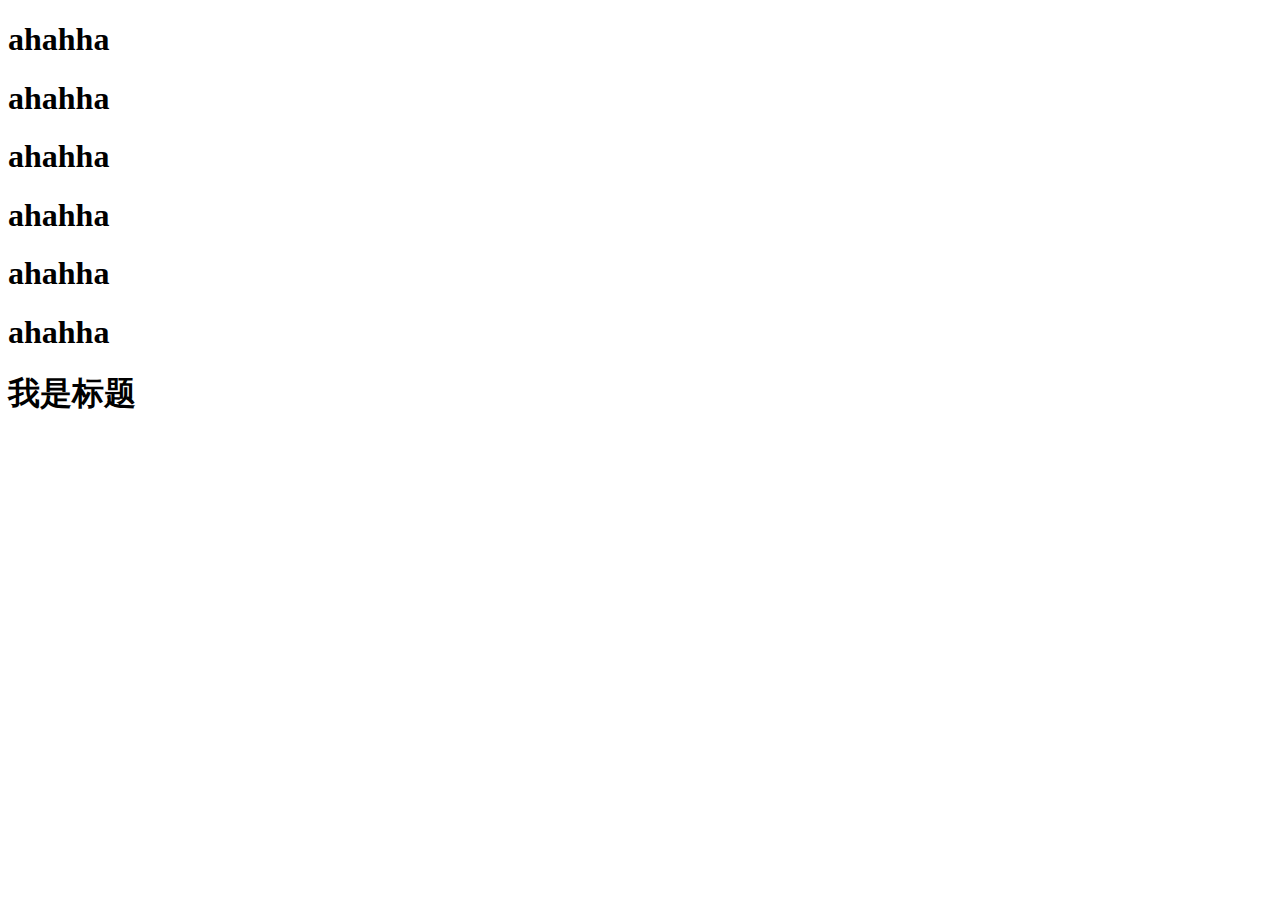
<file: index.html>
<!doctype html>
<html lang="en">
<head>
    <meta charset="UTF-8">
    <meta name="viewport"
          content="width=device-width, user-scalable=no, initial-scale=1.0, maximum-scale=1.0, minimum-scale=1.0">
    <meta http-equiv="X-UA-Compatible" content="ie=edge">
    <title>Document</title>
</head>
<body>
<h1>ahahha</h1>
<h1>ahahha</h1>
<h1>ahahha</h1>
<h1>ahahha</h1>
<h1>ahahha</h1>
<h1>ahahha</h1>
<h1>我是标题</h1>

</body>
</html>
</file>
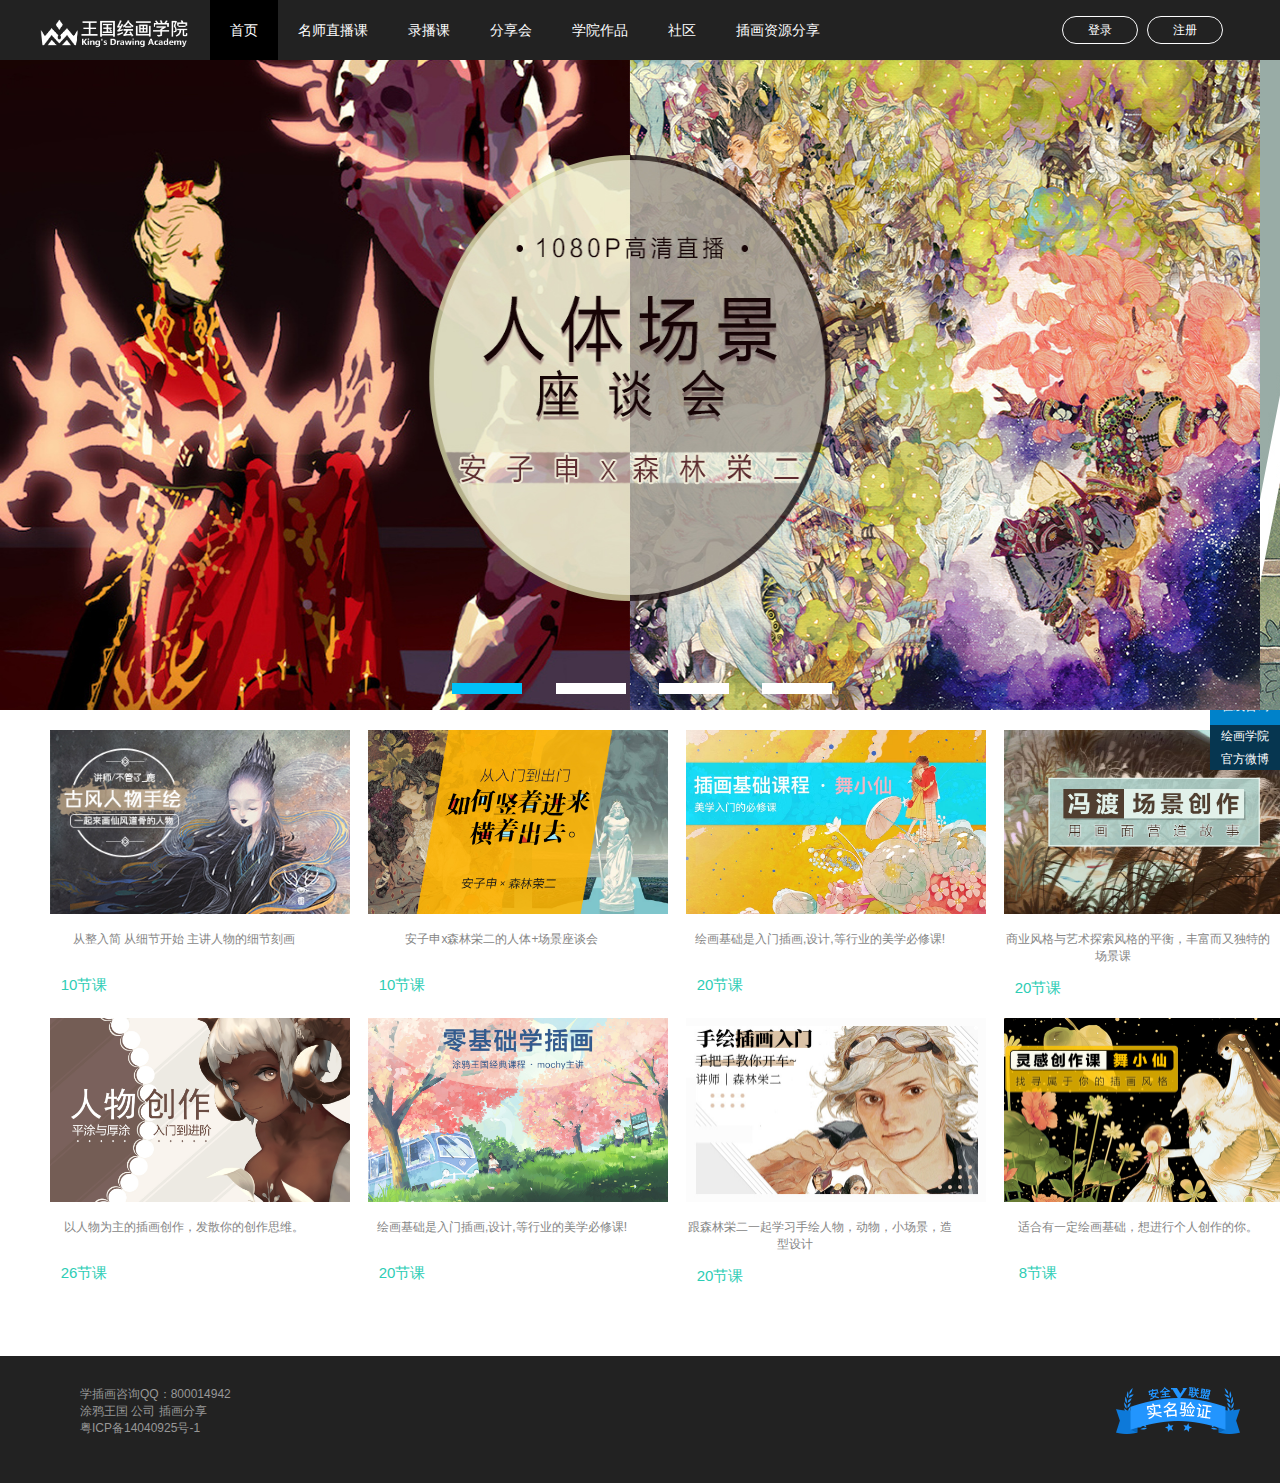
<file: test 1.0/index.html>
<!DOCTYPE html>
<html lang="en">
<head>
    <meta charset="UTF-8">
    <title>Title</title>
    <link rel="stylesheet" href="css/index.css">
    <script src="js/jquery-3.1.1.js"></script>
    <script src="js/index.js"></script>
</head>
<body>
<!--头部-->
<div class="header">
    <div class="h_header">
        <h1><img src="images/logonew.png"></h1>
        <div class="h_menu">
            <ul>
                <li class="current"><a href="">首页</a></li>
                <li><a href="">名师直播课</a></li>
                <li><a href="">录播课</a></li>
                <li><a href="">分享会</a></li>
                <li><a href="">学院作品</a></li>
                <li><a href="">社区</a></li>
                <li><a href="">插画资源分享</a></li>
            </ul>
        </div>
        <div class="h_btn">
            <span><a href="">登录</a></span>
            <span><a href="">注册</a></span>
        </div>
    </div>
</div>
<!--主体-->
<div class="fix">
    <div class="f_t">
        <img src="images/qq.png" alt="">
        <span>在线咨询</span>
    </div>
    <div class="f_b">
        <span>绘画学院</span>
        <span>官方微博</span>
    </div>
</div>
<div class="fix2">
    <img src="images/top.png" alt="">
</div>

<div class="banner" >
    <div class="roll-img">
        <ul>
            <li><img src="images/02.jpg" alt=""></li>
            <li><img src="images/01.jpg" alt=""></li>
            <li><img src="images/03.jpg" alt=""></li>
            <li><img src="images/04.jpg" alt=""></li>
            <li><img src="images/02.jpg" alt=""></li>
            <!--<li><img src="images/05.jpg" alt=""></li>-->
            <!--<li><img src="images/06.jpg" alt=""></li>-->
        </ul>
    </div>
    <div class="roll-cont">
        <span class="active"></span>
        <span></span>
        <span></span>
        <span></span>
    </div>


</div>
<div class="livecourse">
    <div class="content">
        <ul>
            <li>
                <div class="img">
                    <a href="#"><img src="images/001.jpg" alt=""></a>
                </div>
                <div class="container">
                    <br>
                    <p class="user">从整入简 从细节开始 主讲人物的细节刻画</p>
                    <br>
                    <br>
                    <p class="lesson">10节课</p>
                </div>
            </li>
            <li>
                <div class="img">
                    <a href="#"><img src="images/002.jpg" alt=""></a>
                </div>
                <div class="container">
                    <br>
                    <p class="user">安子申x森林栄二的人体+场景座谈会</p>
                    <br>
                    <br>
                    <p class="lesson">10节课</p>
                </div>
            </li>
            <!--<li>-->
                <!--<div class="img">-->
                    <!--<img src="images/003.jpg" alt="">-->
                <!--</div>-->
                <!--<div class="container">-->
                    <!--<p class="user">国内知名插画师李彬带您进入插画世界</p>-->
                    <!--<p class="lesson">8节课</p>-->
                <!--</div>-->
            <!--</li>-->
            <li>
                <div class="img">
                    <a href="#"><img src="images/004.jpg" alt=""></a>
                </div>
                <div class="container">
                    <br>
                    <p class="user">绘画基础是入门插画,设计,等行业的美学必修课! </p>
                    <br>
                    <br>
                    <p class="lesson">20节课</p>
                </div>
            </li>
            <li>
                <div class="img">
                    <a href="#"><img src="images/005.jpg" alt=""></a>
                </div>
                <div class="container">
                    <br>
                    <p class="user">商业风格与艺术探索风格的平衡，丰富而又独特的场景课</p>
                    <br>
                    <p class="lesson">20节课</p>
                </div>
            </li>
            <li>
                <div class="img">
                    <a href="#"><img src="images/006.jpg" alt=""></a>
                </div>
                <div class="container">
                    <br>
                    <p class="user">以人物为主的插画创作，发散你的创作思维。</p>
                    <br>
                    <br>
                    <p class="lesson">26节课</p>
                </div>
            </li>
            <li>
                <div class="img">
                    <a href="#"><img src="images/007.jpg" alt=""></a>
                </div>
                <div class="container">
                    <br>
                    <p class="user">绘画基础是入门插画,设计,等行业的美学必修课! </p>
                    <br>
                    <br>
                    <p class="lesson">20节课</p>
                </div>
            </li>
            <li>
                <div class="img">
                    <a href="#"><img src="images/008.jpg" alt=""></a>
                </div>
                <div class="container">
                    <br>
                    <p class="user">跟森林栄二一起学习手绘人物，动物，小场景，造型设计</p>
                    <br>
                    <p class="lesson">20节课</p>
                </div>
            </li>
            <li>
                <div class="img">
                    <a href="#"><img src="images/009.jpg" alt=""></a>
                </div>
                <div class="container">
                    <br>
                    <p class="user">适合有一定绘画基础，想进行个人创作的你。</p>
                    <br>
                    <br>
                    <p class="lesson">8节课</p>
                </div>
            </li>

        </ul>
    </div>
</div>
<!--尾部-->
<div class="footer">
    <div class="footer_content">
        <div class="left">
            <p>学插画咨询QQ：800014942</p>
            <a href="#">涂鸦王国</a>
            <a href="#">公司</a>
            <a href="#">插画分享</a>
            <p>粤ICP备14040925号-1</p>
        </div>
        <div class="right"><img src="images/sm.png" alt=""></div>
    </div>

</div>

</body>
</html>
</file>
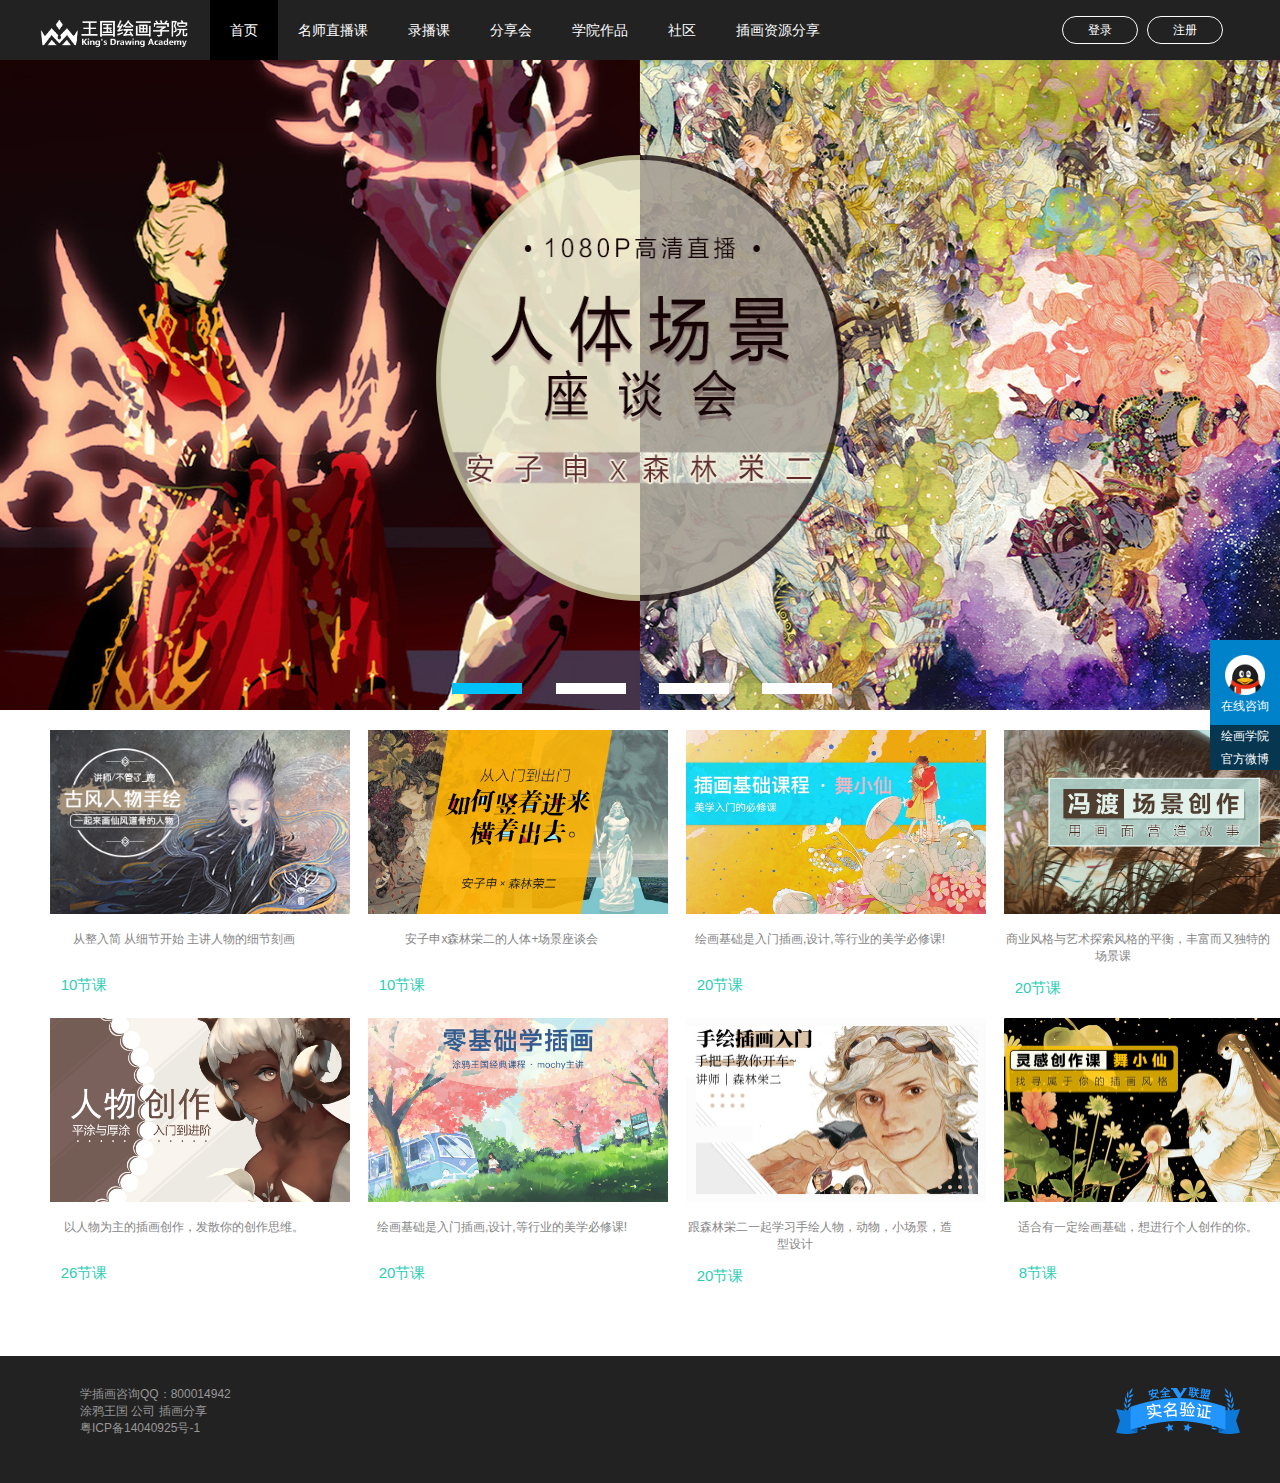
<file: test 1.0/王国插画课程.html>
<!DOCTYPE html>
<html lang="en">
<head>
    <meta charset="UTF-8">
    <title>王国插画课程 </title>
    <link rel="stylesheet" href="css/王国插画课程.css">
    <script src="js/jquery-3.1.1.js"></script>
    <script src="js/王国插画课程.js"></script>
</head>
<body>
<!--头部-->
<div class="header">
    <div class="h_header">
        <h1><img src="images/logonew.png"></h1>
        <div class="h_menu">
            <ul>
                <li class="current"><a href="">首页</a></li>
                <li><a href="">名师直播课</a></li>
                <li><a href="">录播课</a></li>
                <li><a href="">分享会</a></li>
                <li><a href="">学院作品</a></li>
                <li><a href="">社区</a></li>
                <li><a href="">插画资源分享</a></li>
            </ul>
        </div>
        <div class="h_btn">
            <span><a href="">登录</a></span>
            <span><a href="">注册</a></span>
        </div>
    </div>
</div>
<!--主体-->
<div class="fix">
    <div class="f_t">
        <img src="images/qq.png" alt="">
        <span>在线咨询</span>
    </div>
    <div class="f_b">
        <span>绘画学院</span>
        <span>官方微博</span>
    </div>
</div>
<div class="fix2">
    <img src="images/top.png" alt="">
</div>

<div class="banner" >
    <div class="roll-img">
        <ul>

            <!--<li><img src="images/01.jpg" alt=""></li>-->
            <li><img src="images/02.jpg" alt=""></li>
            <li><img src="images/03.jpg" alt=""></li>
            <li><img src="images/04.jpg" alt=""></li>
            <!--<li><img src="images/05.jpg" alt=""></li>-->
            <li><img src="images/06.jpg" alt=""></li>
        </ul>
    </div>
    <div class="roll-cont">
        <span class="active"></span>
        <span></span>
        <span></span>
        <span></span>
    </div>


</div>
<div class="livecourse">
    <div class="content">
        <ul>
            <li>
                <div class="img">
                    <a href="#"><img src="images/001.jpg" alt=""></a>
                </div>
                <div class="container">
                    <br>
                    <p class="user">从整入简 从细节开始 主讲人物的细节刻画</p>
                    <br>
                    <br>
                    <p class="lesson">10节课</p>
                </div>
            </li>
            <li>
                <div class="img">
                    <a href="#"><img src="images/002.jpg" alt=""></a>
                </div>
                <div class="container">
                    <br>
                    <p class="user">安子申x森林栄二的人体+场景座谈会</p>
                    <br>
                    <br>
                    <p class="lesson">10节课</p>
                </div>
            </li>
            <!--<li>-->
                <!--<div class="img">-->
                    <!--<img src="images/003.jpg" alt="">-->
                <!--</div>-->
                <!--<div class="container">-->
                    <!--<p class="user">国内知名插画师李彬带您进入插画世界</p>-->
                    <!--<p class="lesson">8节课</p>-->
                <!--</div>-->
            <!--</li>-->
            <li>
                <div class="img">
                    <a href="#"><img src="images/004.jpg" alt=""></a>
                </div>
                <div class="container">
                    <br>
                    <p class="user">绘画基础是入门插画,设计,等行业的美学必修课! </p>
                    <br>
                    <br>
                    <p class="lesson">20节课</p>
                </div>
            </li>
            <li>
                <div class="img">
                    <a href="#"><img src="images/005.jpg" alt=""></a>
                </div>
                <div class="container">
                    <br>
                    <p class="user">商业风格与艺术探索风格的平衡，丰富而又独特的场景课</p>
                    <br>
                    <p class="lesson">20节课</p>
                </div>
            </li>
            <li>
                <div class="img">
                    <a href="#"><img src="images/006.jpg" alt=""></a>
                </div>
                <div class="container">
                    <br>
                    <p class="user">以人物为主的插画创作，发散你的创作思维。</p>
                    <br>
                    <br>
                    <p class="lesson">26节课</p>
                </div>
            </li>
            <li>
                <div class="img">
                    <a href="#"><img src="images/007.jpg" alt=""></a>
                </div>
                <div class="container">
                    <br>
                    <p class="user">绘画基础是入门插画,设计,等行业的美学必修课! </p>
                    <br>
                    <br>
                    <p class="lesson">20节课</p>
                </div>
            </li>
            <li>
                <div class="img">
                    <a href="#"><img src="images/008.jpg" alt=""></a>
                </div>
                <div class="container">
                    <br>
                    <p class="user">跟森林栄二一起学习手绘人物，动物，小场景，造型设计</p>
                    <br>
                    <p class="lesson">20节课</p>
                </div>
            </li>
            <li>
                <div class="img">
                    <a href="#"><img src="images/009.jpg" alt=""></a>
                </div>
                <div class="container">
                    <br>
                    <p class="user">适合有一定绘画基础，想进行个人创作的你。</p>
                    <br>
                    <br>
                    <p class="lesson">8节课</p>
                </div>
            </li>

        </ul>
    </div>
</div>
<!--尾部-->
<div class="footer">
    <div class="footer_content">
        <div class="left">
            <p>学插画咨询QQ：800014942</p>
            <a href="#">涂鸦王国</a>
            <a href="#">公司</a>
            <a href="#">插画分享</a>
            <p>粤ICP备14040925号-1</p>
        </div>
        <div class="right"><img src="images/sm.png" alt=""></div>
    </div>

</div>

</body>
</html>
</file>
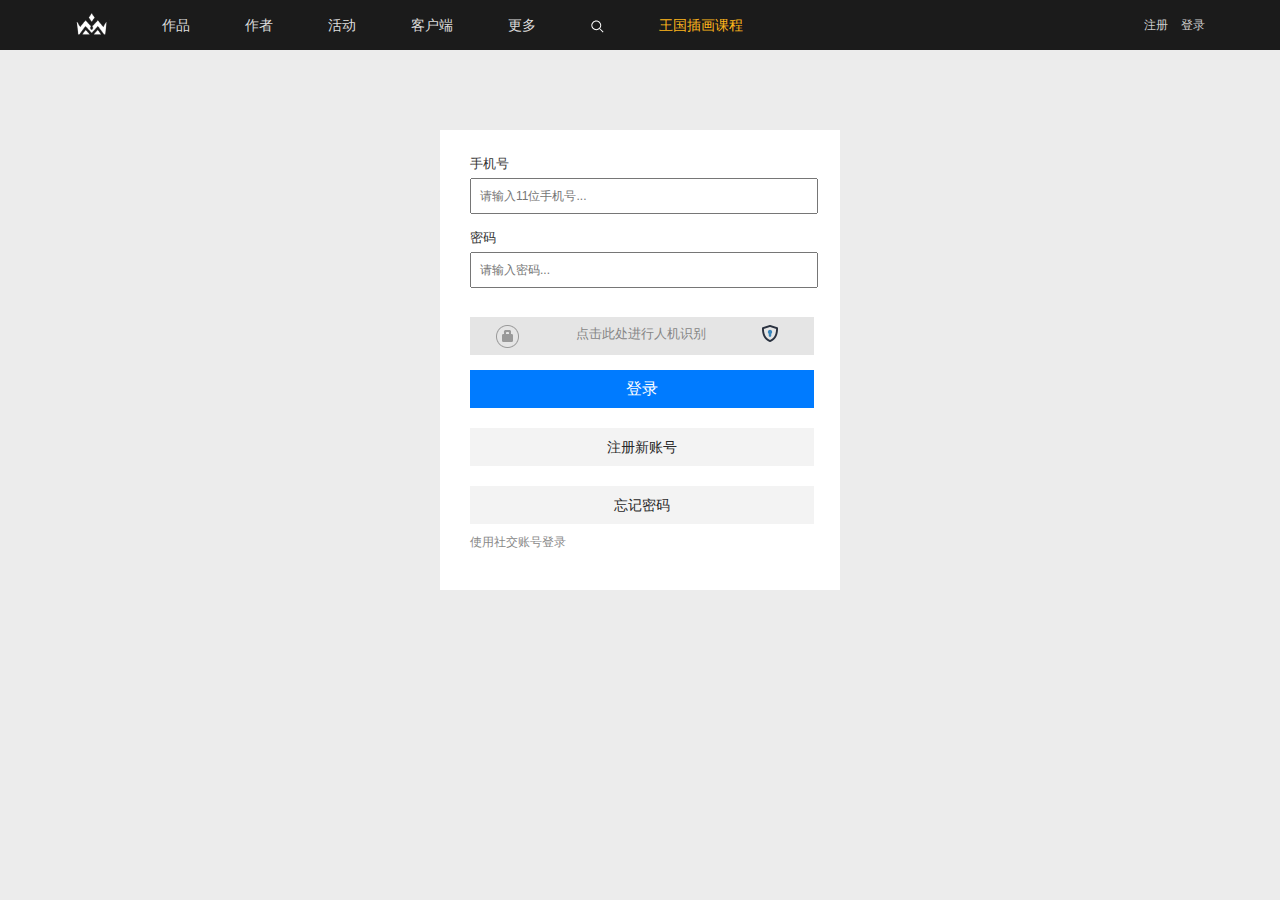
<file: test 1.0/登录界面.html>
<!DOCTYPE html>
<html lang="en">
<head>
    <meta charset="UTF-8">
    <title>登录</title>
    <link rel="stylesheet" href="css/登录界面样式.css">
    <script src="js/jquery-3.2.1.js"></script>
</head>
<body>
<!--头部-->
<div class="pageTop">
    <div class="pageTop-back">
        <!--logo图标-->
        <a href="" style="float: left;margin-top: 10px;" title="涂鸦王国">
            <img src="images/logo.png" style="height: 28px">
        </a>
        <!--导航-->
        <div class="pageTop-nav">
            <ul>
                <li><a href="">作品</a></li>
                <li><a href="">作者</a></li>
                <li><a href="">活动</a></li>
                <li><a href="">客户端</a></li>
                <li><a href="">更多</a></li>
                <li><a class="search" href=""><img height=35 src="images/search.svg" alt=""></a></li>
                <li><a href="" id="bianse">王国插画课程</a></li>
            </ul>
        </div>
        <!--登录-->
        <div class="pageTop-login">
            <a href="">注册</a>
            <a href="">登录</a>
        </div>
    </div>
</div>
<!--登录界面-->
<form class="content" method="post">
    <div class="loginForm">
    <div class="padd-top">
        <div class="form-group">
            <p class="op" >手机号</p>
            <input type="text" placeholder="请输入11位手机号..." class="form-control" id="email"><span class="input-top"></span>

        </div>
        <div class="form-group">
            <p class="op" >密码</p>
            <input type="password" placeholder="请输入密码..." class="form-control" id="password"><br>
            <span class="input-buttom">
        </span>
        </div>
</div>
        <button class="btn">
            <span class="spanl"></span>
            <span class="spanr"></span>
            点击此处进行人机识别</button>
        <button class="obtn">登录</button>
        <div class="zhuce"><a href="#">注册新账号 </a></div>
        <p></p>
       <div class="mima"><a href="#">忘记密码</a></div>
        </div>
            <div class="shejiao">使用社交账号登录</div>
</form>
<!--正则表达式-->
<script>
    $(function () {
        $("input").bind("input propertychange",function () {
            var reg = new RegExp("^[1][3,4,5,7,8][0-9]{9}$");
            //判断input框中的值是否符合正则表达式
            if (reg.test($(".form-control").val())) {
            $(".input-top").text("符合格式")
            }
           else {
                $(".input-top").text("请输入正确的手机号")
            }

        })

       /* $("input").bind("input propertychange",function () {
            var reg = new RegExp("^[A-Za-z0-9]{4,17}$");
            //判断input框中的值是否符合正则表达式
            if (reg.test($("#password").val())) {
                $(".input-buttom").text("")
            }
            else {
                $(".input-butttom").text("必须由英文或数字组成，长度在5到18之间")
            }
        })*/
        $(".pageTop-nav li").mouseenter(function () {
            $(this).addClass("current").siblings().removeClass("current")

        })
    })
</script>

</body>
</html>
</file>
<file: test 1.0/css/index.css>
/*头部样式*/
body, div, dl, dt, dd, ul, ol, li, h1, h2, h3, h4, h5, h6, pre, form, fieldset, input, textarea, p, blockquote, th, td, span {
    padding: 0;
    margin: 0;
    border: none;
}
body {
    font-size: 12px;
    font-family: "Microsoft YaHei", "微软雅黑", "Arial", "黑体", "宋体", sans-serif;
    background: #ececec;
}
ul, li {
    list-style: none;
}
fieldset, img, html,body, iframe {
    border: 0;
}  h1, h2, h3, h4, h5, h6, em, strong, b, i {
    font-style: normal;
    font-size: 100%;
    font-weight: normal;
}
input, textarea, a, button, select {
    outline: none;
    font-size: 12px;
    border: 0;
    text-decoration: none;
}

.header {
    width: 100%;
    height: 60px;
    background: #222222;
}

.header .h_header {
    /*background-color: #ff333e;*/
    width: 1200px;
    height: 60px;
    margin: 0 auto;
}
.header .h_header h1{
    display: inline-block;
    float: left;
    width: 150px;
    height: 60px;
    line-height: 90px;
    /*background-color: #32ff35;*/
}
.header .h_header h1 img{
    width: 100%;
}
.header .h_header .h_menu {
    margin-left: 20px;
    float: left;
    /*width: 600px;*/
    /*background-color: #ff18e7;*/
}
.header .h_header .h_menu ul li{
    float: left;
    height: 60px;
    line-height: 60px;
    text-align: center;
    list-style: none;
}
.header .h_header .h_menu ul li a{
    padding-left: 20px;
    padding-right: 20px;
    color: #fdfdfe;
    font-size:14px;
    font-weight: 500;
}
.header .h_header .h_btn {
    float: right;
    width: 200px;
    height: 60px;
    /*line-height: 60px;*/
    text-align: center;
    /*background-color: #e4ff4e;*/
}
.header .h_header .h_btn span{
    /*margin-top: 25px;*/
    line-height: 60px;
    width: 100px;
    height: 60px;
    padding: 6px 25px;
    border: 1px solid #fdfdfe;
    border-radius: 20px;
    margin-left: 5px;
}
.header .h_header .h_btn span a{
    display: inline-block;
    color: #fdfdfe;
}
.current{
    background-color: #000000;
}
/*.header{*/
    /*width: 100%;*/
    /*height: 60px;*/
    /*background: #222222;*/
/*}*/

/*.header .show .logo{*/
    /*float: left;*/
    /*width: 149px;*/
    /*height: 29px;*/
    /*!*position: relative;*!*/
/*}*/
/*.header .show .logo .logoimg{*/
    /*height:30px;*/
    /*position: relative;*/
    /*left: 60px;*/
    /*top: 15px;*/
/*}*/
/*.header .show .nav .nav_ul {*/
    /*width: 900px;*/
    /*list-style: none;*/
/*}*/
/*.header .show .nav .nav_ul li{*/
    /*width: 100px;*/
    /*float: left;*/
    /*text-align: center;*/
    /*line-height: 60px;*/
/*}*/
/*.header .righrarea a{*/
    /*border: 1px solid white;*/
    /*text-decoration: none;*/
    /*color:white;*/
    /*float: right;*/
    /*text-align: center;*/
    /*line-height: 60px;*/
    /*text-indent: 15px;*/
    /*border-radius: 5px;*/
/*}*/
 /*主体样式*/
/*广告+滚回顶部*/
.fix {
    width: 70px;
    background-color: #ff2955;
    position: fixed;
    right: 0;
    bottom: 130px;
    text-align: center;
    color: white;
}
.fix .f_t {
    padding-top: 15px;
    background-color: #0082ca;
    height: 85px;
    box-sizing: border-box;
}
.fix span {
    display: inline-block;
}
.fix img{
    width: 40px;
    z-index: 998;
}
.fix .f_b {
    height: 45px;
    background-color: #063650;
    line-height: 23px;
}
.fix2 {
    position: fixed;
    right: 15px;
    bottom: 50px;
    display: none;
    z-index: 998;

}

/*轮播图*/
.banner{
    width: 100%;
    height: 650px;
    /*background-color:#000;*/
    position: relative;
    overflow: hidden;
}
.banner .roll-img ul{
    width:6300px;
    position: absolute;
}
.banner .roll-img ul li img{
    width: 1260px;
    height: 650px;
    /*display: none;*/
    float: left;
    z-index: -1;
}
.banner .roll-cont{
    width: 45%;
    height: 15px;
    /*background-color: #9a2ecc;*/
    position: absolute;
    left: 33%;
    bottom: 25px;
    z-index: 998;
}
.banner .roll-cont span{
    display: inline-block;
    width: 70px;
    height: 11px;
    background-color: #fff;
    margin-top:13px;
    margin-left: 30px;
}
/*用户样式*/
.livecourse{
    width: 100%;
    height: 646px;
    background-color:white;
}
.livecourse .content{
    /*width: 100%;*/
    /*width: 646px;*/

}
livecourse .content ul{
    width: 100%;
    height: 646px;
}
.livecourse .content ul li{
    margin-top: 20px;
    text-align: center;
    text-indent: 50px;
    width: 318px;
    float: left;
}
.livecourse .content ul li img{
    width: 300px;
    height: 184px;
}
.livecourse .content .container .user{
    color: #858585;
    text-align: center;
}
.livecourse .content .container .lesson{
    color: #2dcdb5;
    font-size:15px;
    text-indent: -150px;
}
/*底部*/
.footer{
    width: 100%;
    height: 127px;
    background-color: #222222;
    position: relative;
}
.footer .footer_content{
    width: 100%;
    height: 77px;
    position: absolute;
    left:80px;
    top: 30px;
}
.footer .footer_content .left a,p{
    color: #979797;
}
.footer .footer_content .right{
    width: 124px;
    height: 47px;
    float: right;
    position: relative;
    top:-50px;
    right:120px;
    /*text-indent: -160px;*/
}
 .banner .roll-cont .active{
    background-color: #00c1f8;
}
</file>
<file: test 1.0/css/王国插画课程.css>
/*头部样式*/
body, div, dl, dt, dd, ul, ol, li, h1, h2, h3, h4, h5, h6, pre, form, fieldset, input, textarea, p, blockquote, th, td, span {
    padding: 0;
    margin: 0;
    border: none;
}
body {
    font-size: 12px;
    font-family: "Microsoft YaHei", "微软雅黑", "Arial", "黑体", "宋体", sans-serif;
    background: #ececec;
}
ul, li {
    list-style: none;
}
fieldset, img, html,body, iframe {
    border: 0;
}  h1, h2, h3, h4, h5, h6, em, strong, b, i {
    font-style: normal;
    font-size: 100%;
    font-weight: normal;
}
input, textarea, a, button, select {
    outline: none;
    font-size: 12px;
    border: 0;
    text-decoration: none;
}

.header {
    width: 100%;
    height: 60px;
    background: #222222;
}

.header .h_header {
    /*background-color: #ff333e;*/
    width: 1200px;
    height: 60px;
    margin: 0 auto;
}
.header .h_header h1{
    display: inline-block;
    float: left;
    width: 150px;
    height: 60px;
    line-height: 90px;
    /*background-color: #32ff35;*/
}
.header .h_header h1 img{
    width: 100%;
}
.header .h_header .h_menu {
    margin-left: 20px;
    float: left;
    /*width: 600px;*/
    /*background-color: #ff18e7;*/
}
.header .h_header .h_menu ul li{
    float: left;
    height: 60px;
    line-height: 60px;
    text-align: center;
    list-style: none;
}
.header .h_header .h_menu ul li a{
    padding-left: 20px;
    padding-right: 20px;
    color: #fdfdfe;
    font-size:14px;
    font-weight: 500;
}
.header .h_header .h_btn {
    float: right;
    width: 200px;
    height: 60px;
    /*line-height: 60px;*/
    text-align: center;
    /*background-color: #e4ff4e;*/
}
.header .h_header .h_btn span{
    /*margin-top: 25px;*/
    line-height: 60px;
    width: 100px;
    height: 60px;
    padding: 6px 25px;
    border: 1px solid #fdfdfe;
    border-radius: 20px;
    margin-left: 5px;
}
.header .h_header .h_btn span a{
    display: inline-block;
    color: #fdfdfe;
}
.current{
    background-color: #000000;
}
/*.header{*/
    /*width: 100%;*/
    /*height: 60px;*/
    /*background: #222222;*/
/*}*/

/*.header .show .logo{*/
    /*float: left;*/
    /*width: 149px;*/
    /*height: 29px;*/
    /*!*position: relative;*!*/
/*}*/
/*.header .show .logo .logoimg{*/
    /*height:30px;*/
    /*position: relative;*/
    /*left: 60px;*/
    /*top: 15px;*/
/*}*/
/*.header .show .nav .nav_ul {*/
    /*width: 900px;*/
    /*list-style: none;*/
/*}*/
/*.header .show .nav .nav_ul li{*/
    /*width: 100px;*/
    /*float: left;*/
    /*text-align: center;*/
    /*line-height: 60px;*/
/*}*/
/*.header .righrarea a{*/
    /*border: 1px solid white;*/
    /*text-decoration: none;*/
    /*color:white;*/
    /*float: right;*/
    /*text-align: center;*/
    /*line-height: 60px;*/
    /*text-indent: 15px;*/
    /*border-radius: 5px;*/
/*}*/
 /*主体样式*/
/*广告+滚回顶部*/
.fix {
    width: 70px;
    background-color: #ff2955;
    position: fixed;
    right: 0;
    bottom: 130px;
    text-align: center;
    color: white;
}
.fix .f_t {
    padding-top: 15px;
    background-color: #0082ca;
    height: 85px;
    box-sizing: border-box;
}
.fix span {
    display: inline-block;
}
.fix img{
    width: 40px;
    z-index: 998;
}
.fix .f_b {
    height: 45px;
    background-color: #063650;
    line-height: 23px;
}
.fix2 {
    position: fixed;
    right: 15px;
    bottom: 50px;
    display: none;
    z-index: 998;

}

/*轮播图*/
.banner{
    width: 100%;
    height: 650px;
    /*background-color:#000;*/
    position: relative;
    overflow: hidden;
}
.banner .roll-img ul{
    position: relative;
    z-index: -1;
}
.banner .roll-img li{
    position: absolute;
    left: 0;
    top: 0;
}
.banner .roll-img ul li img{
    width: 100%;
    height: 650px;
    /*display: none;*/

}
.banner .roll-cont{
    width: 45%;
    height: 15px;
    /*background-color: #9a2ecc;*/
    position: absolute;
    left: 33%;
    bottom: 25px;
    z-index: 2;
}
.banner .roll-cont span{
    display: inline-block;
    width: 70px;
    height: 11px;
    background-color: #fff;
    margin-top:13px;
    margin-left: 30px;
}
/*用户样式*/
.livecourse{
    width: 100%;
    height: 646px;
    background-color:white;
}
.livecourse .content{
    /*width: 100%;*/
    /*width: 646px;*/

}
livecourse .content ul{
    width: 100%;
    height: 646px;
}
.livecourse .content ul li{
    margin-top: 20px;
    text-align: center;
    text-indent: 50px;
    width: 318px;
    float: left;
}
.livecourse .content ul li img{
    width: 300px;
    height: 184px;
}
.livecourse .content .container .user{
    color: #858585;
    text-align: center;
}
.livecourse .content .container .lesson{
    color: #2dcdb5;
    font-size:15px;
    text-indent: -150px;
}
body{
    position: relative;
}
/*底部*/
.footer{
    width: 100%;
    height: 127px;
    background-color: #222222;
    position: absolute;

}
.footer .footer_content{
    width: 100%;
    height: 77px;
    position: absolute;
    left:80px;
    top: 30px;
}
.footer .footer_content .left a,p{
    color: #979797;
}
.footer .footer_content .right{
    width: 124px;
    height: 47px;
    float: right;
    position: relative;
    top:-50px;
    right:120px;
    /*text-indent: -160px;*/
}
 .banner .roll-cont .active{
    background-color: #00c1f8;
}
</file>
<file: test 1.0/css/登录界面样式.css>
body, div, dl, dt, dd, ul, ol, li, h1, h2, h3, h4, h5, h6, pre, form, fieldset,  textarea, p, blockquote, th, td, span {
    padding: 0;
    margin: 0;
    border: none;
}
body {
    font-size: 12px;
    font-family: "Microsoft YaHei", "微软雅黑", "Arial", "黑体", "宋体", sans-serif;
    background: #ececec;
}
ul, li {
    list-style: none;
}
fieldset, img, html,body, iframe {
    border: 0;
}  h1, h2, h3, h4, h5, h6, em, strong, b, i {
       font-style: normal;
       font-size: 100%;
       font-weight: normal;
   }
 textarea, a,  select {
    outline: none;
    font-size: 14px;
    border: 0;
    text-decoration: none;
    color: #ddd;
}
  /*头部样式*/
.pageTop{
    height: 50px;
    background-color: #1B1B1B;
    position: relative;
}
.pageTop .pageTop-back{
    width: 1130px;
    height: 100%;
    position: relative;
    margin: 0 auto;
}
/*导航*/
.pageTop-nav ul{
    float: left;
    margin-left: 25px;
}
.pageTop-nav ul li{
    display: block;
    padding-left: 28px;
    padding-right: 28px;
    text-align: center;
    float: left;
    position: relative;
    height: 50px;
    margin-left: -1px;
    line-height: 50px;
}
.pageTop-nav ul li a#bianse{
    color: #ffb61b;
}
.pageTop-nav .search{
    display:block;
    text-align: center;
    font-size: 14px;
    margin-top: 9px;
}
/*登录*/
.pageTop-login{
    position: absolute;
    right: 0;
    top:0;
    line-height: 50px;
}
.pageTop-login a{
    color: #ccc;
    font-size: 12px;
    margin-left: 10px;
}

/*主体*/
.content{
    width: 400px;
    height: 460px;
    background-color: #fff;
    margin: 80px auto;
    
}
.content .padd-top{
    padding-top:10px;
}
.content .loginForm .padd-top input{
    text-indent: 6px;
    font-size:12px;
    color: #333333;
}
.content .loginForm .padd-top .form-group .input-top,.input-buttom{
    display: inline-block;
    text-indent: 30px;
    margin-top: 5px;
    color: #737373;
}

.content .form-group .op{
    font-size:13px;
    text-indent: 30px;
    margin-top: 15px;
    color: #333333;
}
.content .form-group .form-control{
    width: 340px;
    height: 30px;
    margin-top: 5px;
    margin-left: 30px;
}
.content .loginForm .btn, .obtn{
    display: inline-block;
    width: 344px;
    height: 38px;
    margin-left:30px;
    margin-top: 15px;
    background-color: #007bff;
    color:white;
    border: none;
    font-size: 16px;
}
.content .loginForm .btn{
    width: 344px;
    height: 38px;
    margin-left:30px;
    font-size:13px;
    color: #858585;
    background-color: rgba(204, 204, 204,0.5);
}
.content .loginForm .btn .spanl{
    display: inline-block;
    width: 23px;
    height: 23px;
    float: left;
    margin-left: 20px;
    background: url("../images/rl.png")  -23px 0px no-repeat;
}
.content .loginForm .btn .spanr{
    display: inline-block;
    width: 16px;
    height: 17px;
    float: right;
    margin-right: 30px;
    background: url("../images/rl.png")  -46px -29px no-repeat;
}

.content .loginForm .zhuce{
    /*display: inline-block;*/
    width: 344px;
    height: 38px;
    margin-left: 30px;
    font-size: 14px;
    color: #070707;
    background-color: #f3f3f3;
    text-align: center;
    line-height: 38px;
    margin-top: 20px;
}
.content .loginForm .mima{
    width: 344px;
    height: 38px;
    margin-left: 30px;
    font-size: 14px;
    color: #070707;
    background-color: #f3f3f3;
    text-align: center;
    line-height: 38px;
    margin-top: 20px;

}
.content .loginForm .zhuce:hover{
    color: white;
    background-color: #b1b1b1;
}
.content .loginForm .mima:hover{
    color: white;
    background-color: #b1b1b1;
}
.content .loginForm a{
    color: #282828;
}
.shejiao{
    margin-top: 10px;
    text-indent: 30px;
    color: #888888;
}
.current{
    background-color: #070707;
}
</file>
